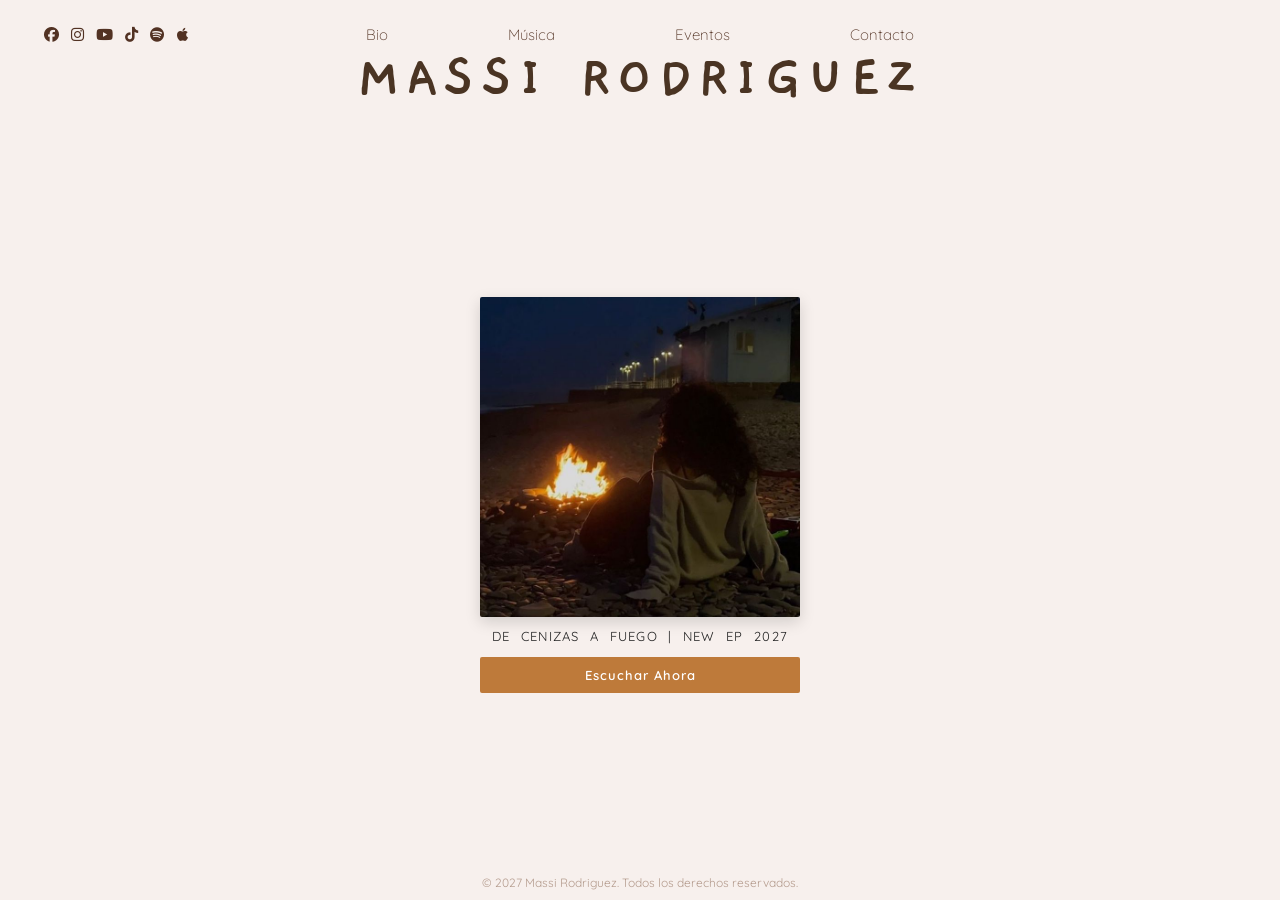
<file: index.html>
<!DOCTYPE html>
<html lang="es">
<head>
    <meta charset="UTF-8">
    <meta name="viewport" content="width=device-width, initial-scale=1.0">
    <link rel="shortcut icon" href="./img/mr-icono.ico" type="image/x-icon">

    <title>Massi Rodriguez</title>

    <!-- Archivo CSS -->
    <link rel="stylesheet" href="./css/header.css">
    <link rel="stylesheet" href="./css/index.css">
    <link rel="stylesheet" href="./css/light.css">

    <!-- Font Awesome -->
    <link rel="stylesheet" href="https://cdnjs.cloudflare.com/ajax/libs/font-awesome/6.5.0/css/all.min.css">

</head>
<body>
    <!-- =========================
         HEADER-MENU
    ========================= -->
    <div id="menu"></div>

    <!-- =========================
         CONTENIDO PRINCIPAL
    ========================= -->
    <main class="main-content">
        <!-- Logo -->
        <div class="logo">
            <a href="/">MASSI RODRIGUEZ</a>
        </div>
        <!-- Álbum -->
        <div id="album-container">
            <img src="./img/prueba-album-cenizasafuego.jpeg" alt="Álbum: De Cenizas a Fuego">
            <a href="#" class="album-title">
                De Cenizas a Fuego | NEW EP 2027
            </a>
            <button class="btn-album" onclick="window.location.href='#'">
                Escuchar Ahora
            </button>
        </div>
    </main>

    <!-- =========================
         FOOTER
    ========================= -->
    <footer class="bottom-website">
        <p> &copy; 2027 Massi Rodriguez. Todos los derechos reservados. </p>
    </footer>
    

    <!-- codigos js-->
    <script src="./js/header-menu.js"></script>
</body>
</html>
</file>
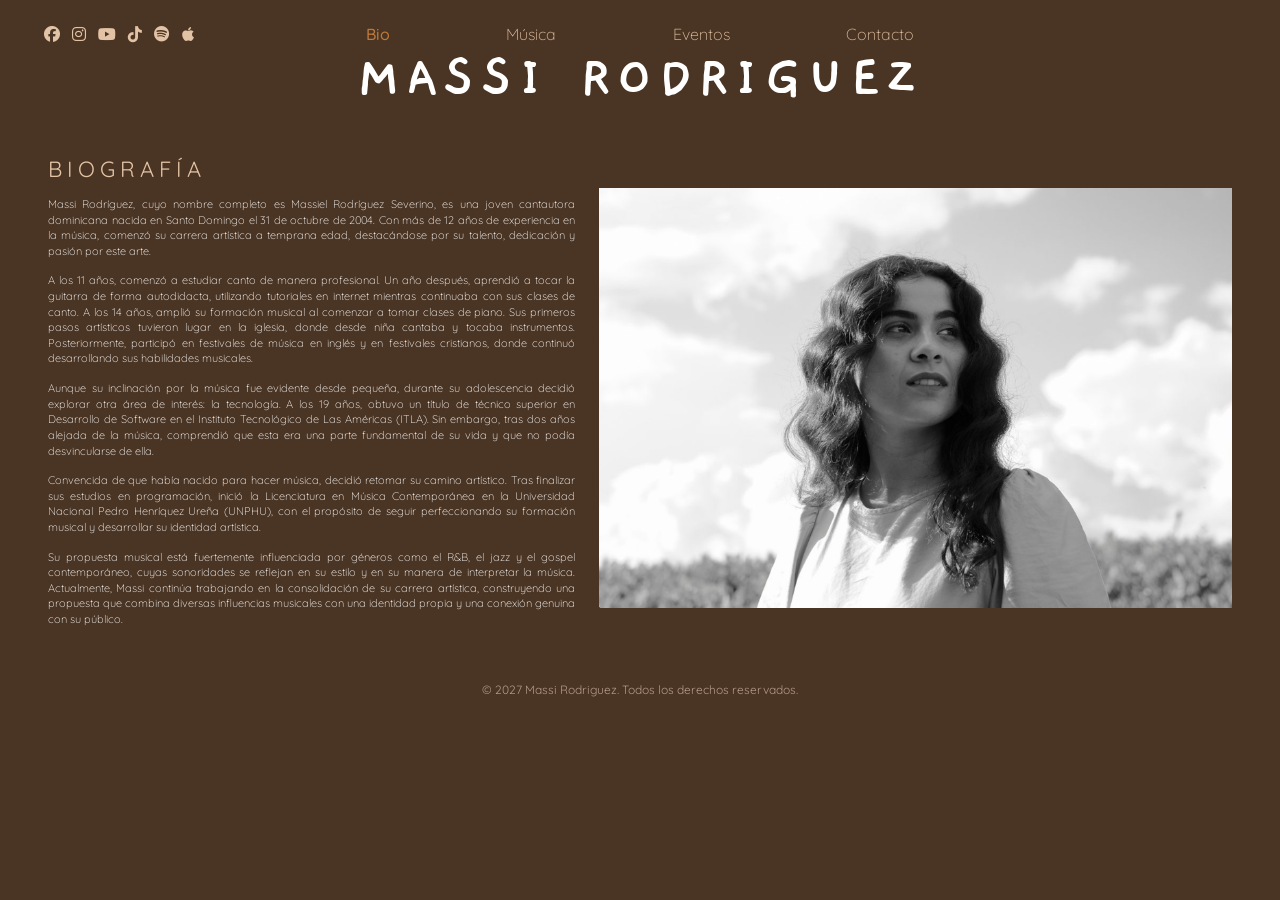
<file: bio/index.html>
<!DOCTYPE html>
<html lang="es">
<head>
    <meta charset="UTF-8">
    <meta name="viewport" content="width=device-width, initial-scale=1.0">
    <link rel="shortcut icon" href="../img/mr-icono.ico" type="image/x-icon">

    <title>Massi Rodriguez - Bio</title>

    <!-- Archivo CSS -->
    <link rel="stylesheet" href="../css/header.css">
    <link rel="stylesheet" href="../css/bio.css">
    <link rel="stylesheet" href="../css/dark.css">

    <!-- Font Awesome -->
    <link rel="stylesheet" href="https://cdnjs.cloudflare.com/ajax/libs/font-awesome/6.5.0/css/all.min.css">

</head>
<body>
    <!-- =========================
         HEADER-MENU
    ========================= -->
    <div id="menu"></div>

    <!-- =========================
         LOGO
    ========================= -->
    <main class="main-content">
        <!-- Logo -->
        <div class="logo">
            <a href="/">MASSI RODRIGUEZ</a>
        </div>
    </main>

    <!-- =========================
         CONTENIDO
    ========================= -->
    <section class="biografia">

        <!-- TEXTO DE LA BIOGRAFÍA -->
        <div class="contenido">

            <h1>BIOGRAFÍA</h1>

            <div class="texto">

				<p>
					Massi Rodríguez, cuyo nombre completo es Massiel Rodríguez Severino, 
					es una joven cantautora dominicana nacida en Santo Domingo el 31 de 
                    octubre de 2004. Con más de 12 años de experiencia en la música, 
					comenzó su carrera artística a temprana edad, destacándose por su 
					talento, dedicación y pasión por este arte.
				</p>

				<p>
					A los 11 años, comenzó a estudiar canto de manera profesional. Un 
					año después, aprendió a tocar la guitarra de forma autodidacta, 
					utilizando tutoriales en internet mientras continuaba con sus clases 
					de canto. A los 14 años, amplió su formación musical al comenzar a 
					tomar clases de piano. Sus primeros pasos artísticos tuvieron lugar 
					en la iglesia, donde desde niña cantaba y tocaba instrumentos. 
                    Posteriormente, participó en festivales de música en inglés y en
					festivales cristianos, donde continuó desarrollando sus habilidades 
                    musicales.
				</p>
				
				<p>
					Aunque su inclinación por la música fue evidente desde pequeña, 
					durante su adolescencia decidió explorar otra área de interés: 
                    la tecnología. A los 19 años, obtuvo un título de técnico superior en 
                    Desarrollo de Software en el Instituto Tecnológico de Las Américas 
					(ITLA). Sin embargo, tras dos años alejada de la música, comprendió 
					que esta era una parte fundamental de su vida y que no podía 
					desvincularse de ella.
				</p>
				
				<p>
					Convencida de que había nacido para hacer música, decidió retomar su 
                    camino artístico. Tras finalizar sus estudios en programación, inició 
					la Licenciatura en Música Contemporánea en la Universidad Nacional 
					Pedro Henríquez Ureña (UNPHU), con el propósito de seguir 
					perfeccionando su formación musical y desarrollar su identidad artística.
				</p>
				
				<p>
					Su propuesta musical está fuertemente influenciada por géneros como 
					el R&B, el jazz y el gospel contemporáneo, cuyas sonoridades se 
					reflejan en su estilo y en su manera de interpretar la música. Actualmente, 
                    Massi continúa trabajando en la consolidación de su carrera artística, 
                    construyendo una propuesta que combina diversas influencias musicales 
                    con una identidad propia y una conexión genuina con su público.
				</p>

            </div>

        </div>

        <!-- IMAGEN -->
        <img
            class="imagen"
            src="../img/img1.png"
            alt="Massi Rodríguez"
        >

    </section>

    <!-- =========================
         FOOTER
    ========================= -->
    <footer class="bottom-website">
        <p> &copy; 2027 Massi Rodriguez. Todos los derechos reservados. </p>
    </footer>

    <!-- codigos js-->
    <script src="../js/menu.js"></script>
</body>
</html>
</file>
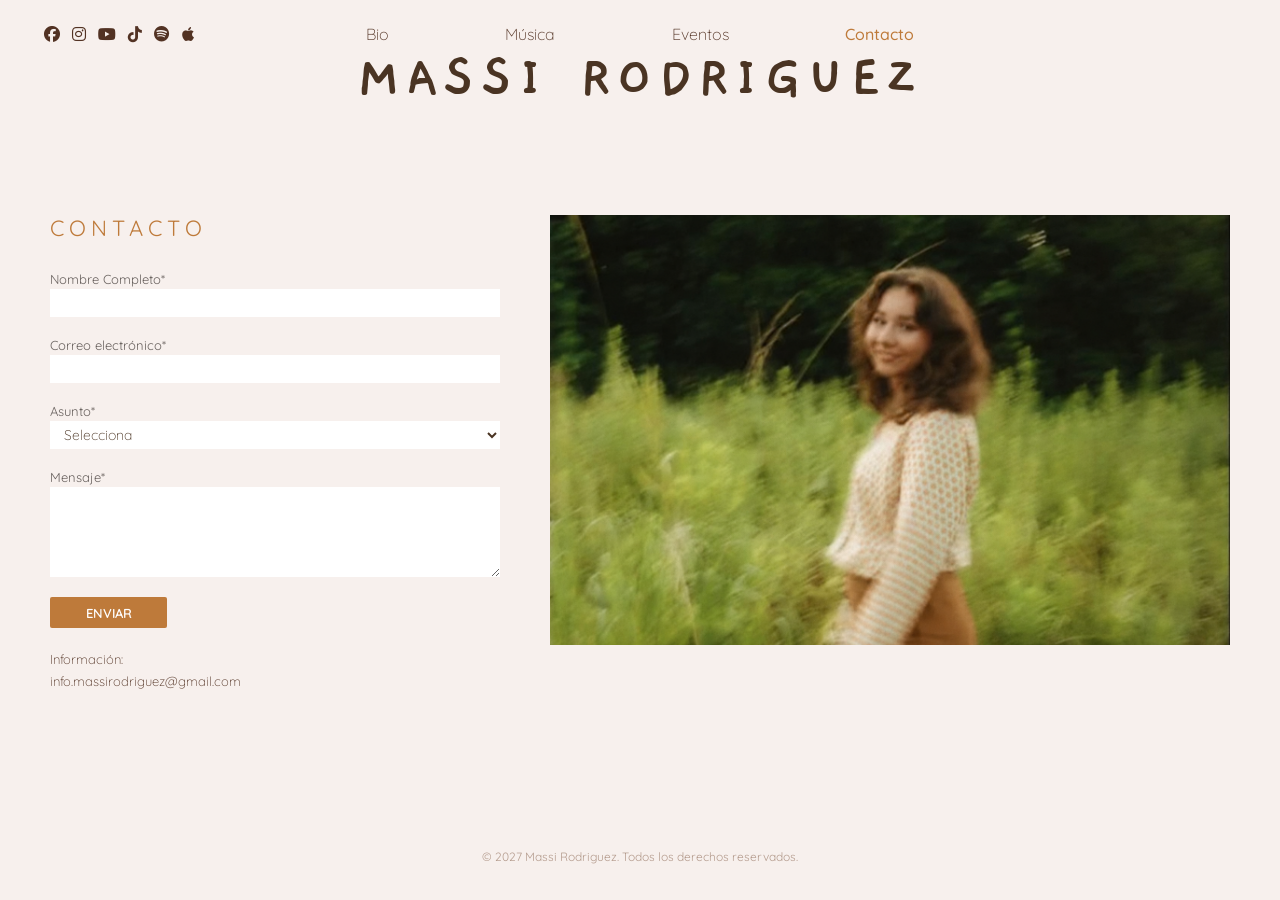
<file: contacto/index.html>
<!DOCTYPE html>
<html lang="es">
<head>
    <meta charset="UTF-8">
    <meta name="viewport" content="width=device-width, initial-scale=1.0">
    <link rel="shortcut icon" href="../img/mr-icono.ico" type="image/x-icon">

    <title>Massi Rodriguez - Contacto</title>

    <!-- Archivo CSS -->
    <link rel="stylesheet" href="../css/header.css">
    <link rel="stylesheet" href="../css/contacto.css">
    <link rel="stylesheet" href="../css/light.css">

    <!-- Font Awesome -->
    <link rel="stylesheet" href="https://cdnjs.cloudflare.com/ajax/libs/font-awesome/6.5.0/css/all.min.css">

</head>
<body>
    <!-- =========================
         HEADER-MENU
    ========================= -->
    <div id="menu"></div>

    <!-- =========================
         LOGO
    ========================= -->
    <main class="main-content">
        <!-- Logo -->
        <div class="logo">
            <a href="/">MASSI RODRIGUEZ</a>
        </div>
    </main>

    <!-- =========================
         CONTENIDO
    ========================= -->
     <main class="contacto">
  

    <div class="contenido">
      <section>
          <h1>CONTACTO</h1>
        <form class="formulario"
      action="https://formsubmit.co/info.massirodriguez@gmail.com"
      method="POST">

  <input type="hidden" name="_subject" value="Nuevo mensaje desde la web">
  <input type="hidden" name="_captcha" value="true">

  <div class="campo">
    <label for="nombre">Nombre Completo*</label>
    <input type="text" id="nombre" name="nombre" required>
  </div>

  <div class="campo">
    <label for="correo">Correo electrónico*</label>
    <input type="email" id="correo" name="email" required>
  </div>

  <div class="campo">
    <label for="asunto">Asunto*</label>
    <select id="asunto" name="asunto" required>
      <option value="" selected disabled>Selecciona</option>
      <option value="Consulta">Consulta</option>
      <option value="Servicios">Booking</option>
      <option value="Otro">Invitación de Iglesia</option>
      <option value="Otro">Colaboración</option>
      <option value="Otro">Entrevista / Podcast / Medios</option>
      <option value="Otro">Otros</option>
    </select>
  </div>

  <div class="campo">
    <label for="mensaje">Mensaje*</label>
    <textarea id="mensaje" name="mensaje" required></textarea>
  </div>

  <button type="submit" class="enviar">ENVIAR</button>
</form>

        <div class="informacion">
          <p>Información:</p>
          <p><a href="mailto:info.massirodriguez@gmail.com" style="color: inherit; text-decoration: none;">info.massirodriguez@gmail.com</a></p>
        </div>
      </section>

      <div class="imagen" aria-label="Espacio para una imagen">
       <img src="../img/foto5.png" alt="Imagen de contacto">
      
      </div>
    </div>
  </main>
    <!-- =========================
         FOOTER
    ========================= -->
    <footer class="bottom-website">
        <p> &copy; 2027 Massi Rodriguez. Todos los derechos reservados. </p>
    </footer>

    <!-- codigos js-->
    <script src="../js/menu.js"></script>
</body>
</html>
</file>
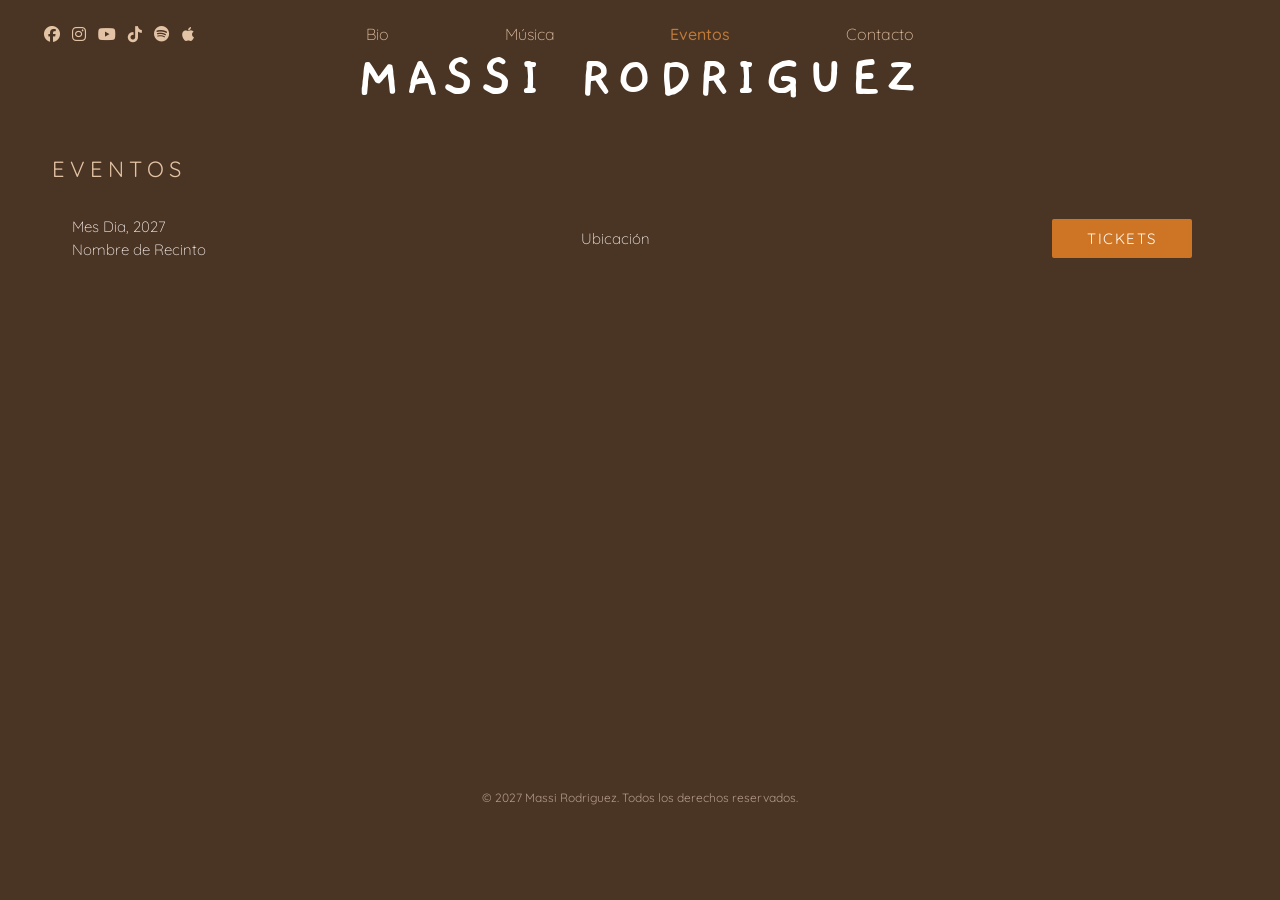
<file: eventos/index.html>
<!DOCTYPE html>
<html lang="es">
<head>
    <meta charset="UTF-8">
    <meta name="viewport" content="width=device-width, initial-scale=1.0">
    <link rel="shortcut icon" href="./img/mr-icono.ico" type="image/x-icon">

    <title>Massi Rodriguez - Eventos</title>

    <!-- Archivo CSS -->
    <link rel="stylesheet" href="../css/header.css">
    <link rel="stylesheet" href="../css/eventos.css">
    <link rel="stylesheet" href="../css/dark.css">

    <!-- Font Awesome -->
    <link rel="stylesheet" href="https://cdnjs.cloudflare.com/ajax/libs/font-awesome/6.5.0/css/all.min.css">

</head>
<body>
    <!-- =========================
         HEADER-MENU
    ========================= -->
    <div id="menu"></div>

    <!-- =========================
         LOGO
    ========================= -->
    <main class="main-content">
        <!-- Logo -->
        <div class="logo">
            <a href="/">MASSI RODRIGUEZ</a>
        </div>
    </main>

    <!-- =========================
         CONTENIDO
    ========================= -->
   <main class="eventos" aria-label="Próximos eventos">

    <h1>EVENTOS</h1>
    
    <div id="lista-eventos" class="lista-eventos">
    </div>
  </main>
    <!-- =========================
         FOOTER
    ========================= -->
    <footer class="bottom-website">
        <p> &copy; 2027 Massi Rodriguez. Todos los derechos reservados. </p>
    </footer>

    <!-- codigos js-->
    <script src="../js/menu.js"></script>
    <script src="../js/eventos.js" defer></script>
</body>
</html>
</file>
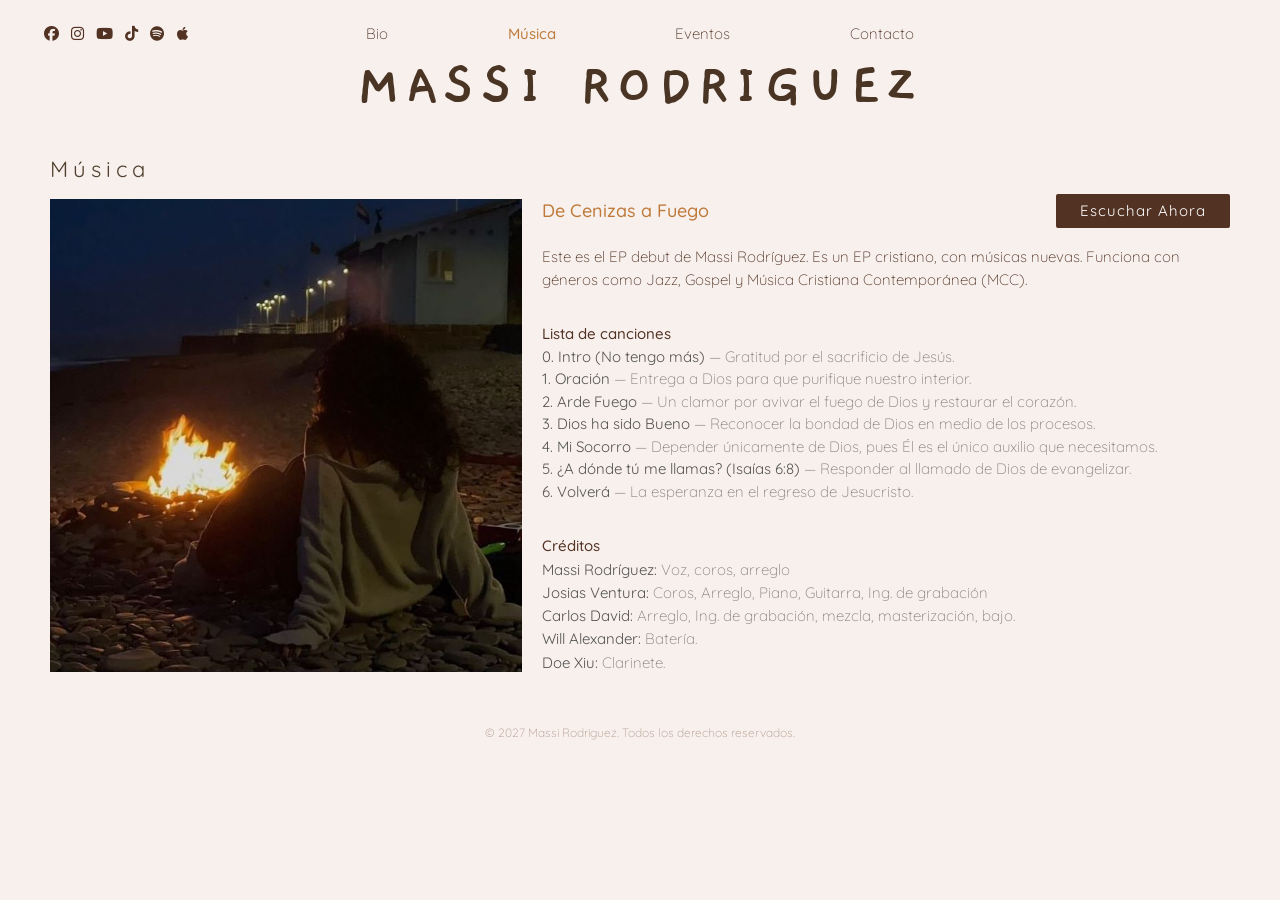
<file: musica/index.html>
<!DOCTYPE html>
<html lang="es">
<head>
    <meta charset="UTF-8">
    <meta name="viewport" content="width=device-width, initial-scale=1.0">
    <link rel="shortcut icon" href="../img/mr-icono.ico" type="image/x-icon">

    <title>Massi Rodriguez - Música</title>

    <!-- Archivo CSS -->
    <link rel="stylesheet" href="../css/header.css">
    <link rel="stylesheet" href="../css/musica.css">
    <link rel="stylesheet" href="../css/light.css">

    <!-- Font Awesome -->
    <link rel="stylesheet" href="https://cdnjs.cloudflare.com/ajax/libs/font-awesome/6.5.0/css/all.min.css">

</head>
<body>
    <!-- =========================
         HEADER-MENU
    ========================= -->
    <div id="menu"></div>

    <!-- =========================
         LOGO
    ========================= -->
    <main class="main-content">
        <!-- Logo -->
        <div class="logo">
            <a href="/">MASSI RODRIGUEZ</a>
        </div>


    
    </main>

    <!-- =========================
         CONTENIDO
    ========================= -->
    <main class="page">
    <h1>Música</h1>

    <section class="music-layout" aria-label="Álbum De Cenizas a Fuego">
       
      <img class="album-art"  src="../img/prueba-album-cenizasafuego.jpeg">


      <div class="details">
        <div class="title-row">
          <h2>De Cenizas a Fuego</h2>
          <a class="listen-button" href="#canciones">Escuchar Ahora</a>
        </div>

        <p>
          Este es el EP debut de Massi Rodríguez. Es un EP cristiano, con músicas nuevas.
          Funciona con géneros como Jazz, Gospel y Música Cristiana Contemporánea (MCC).
        </p>

        <section id="canciones" aria-labelledby="songs-heading">
          <h3 id="songs-heading">Lista de canciones</h3>
          <ol class="tracklist">
            <li><span class="track-number">0.</span> <span class="track-name">Intro (No tengo más)</span> <span class="track-note">— Gratitud por el sacrificio de Jesús.</span></li>
            <li><span class="track-number">1.</span> <span class="track-name">Oración</span> <span class="track-note">— Entrega a Dios para que purifique nuestro interior.</span></li>
            <li><span class="track-number">2.</span> <span class="track-name">Arde Fuego</span> <span class="track-note">— Un clamor por avivar el fuego de Dios y restaurar el corazón.</span></li>
            <li><span class="track-number">3.</span> <span class="track-name">Dios ha sido Bueno</span> <span class="track-note">— Reconocer la bondad de Dios en medio de los procesos.</span></li>
            <li><span class="track-number">4.</span> <span class="track-name">Mi Socorro</span> <span class="track-note">— Depender únicamente de Dios, pues Él es el único auxilio que necesitamos.</span></li>
            <li><span class="track-number">5.</span> <span class="track-name">¿A dónde tú me llamas? (Isaías 6:8)</span> <span class="track-note">— Responder al llamado de Dios de evangelizar.</span></li>
            <li><span class="track-number">6.</span> <span class="track-name">Volverá</span> <span class="track-note">— La esperanza en el regreso de Jesucristo.</span></li>
          </ol>
        </section>

        <section class="credits" aria-labelledby="credits-heading">
          <h3 id="credits-heading">Créditos</h3>
          <p>
            <span class="track-name">Massi Rodríguez:</span> <span class="track-note">Voz, coros, arreglo</span><br>
            <span class="track-name">Josias Ventura:</span> <span class="track-note">Coros, Arreglo, Piano, Guitarra, Ing. de grabación</span><br>
            <span class="track-name">Carlos David:</span> <span class="track-note">Arreglo, Ing. de grabación, mezcla, masterización, bajo.</span><br>
            <span class="track-name">Will Alexander:</span> <span class="track-note">Batería.</span><br>
            <span class="track-name">Doe Xiu:</span> <span class="track-note">Clarinete.</span>
          </p>
        </section>
      </div>
    </section>
  </main>
    <!-- =========================
         FOOTER
    ========================= -->
    <footer class="bottom-website">
        <p> &copy; 2027 Massi Rodriguez. Todos los derechos reservados. </p>
    </footer>

    <!-- codigos js-->
    <script src="../js/menu.js"></script>
</body>
</html>
</file>
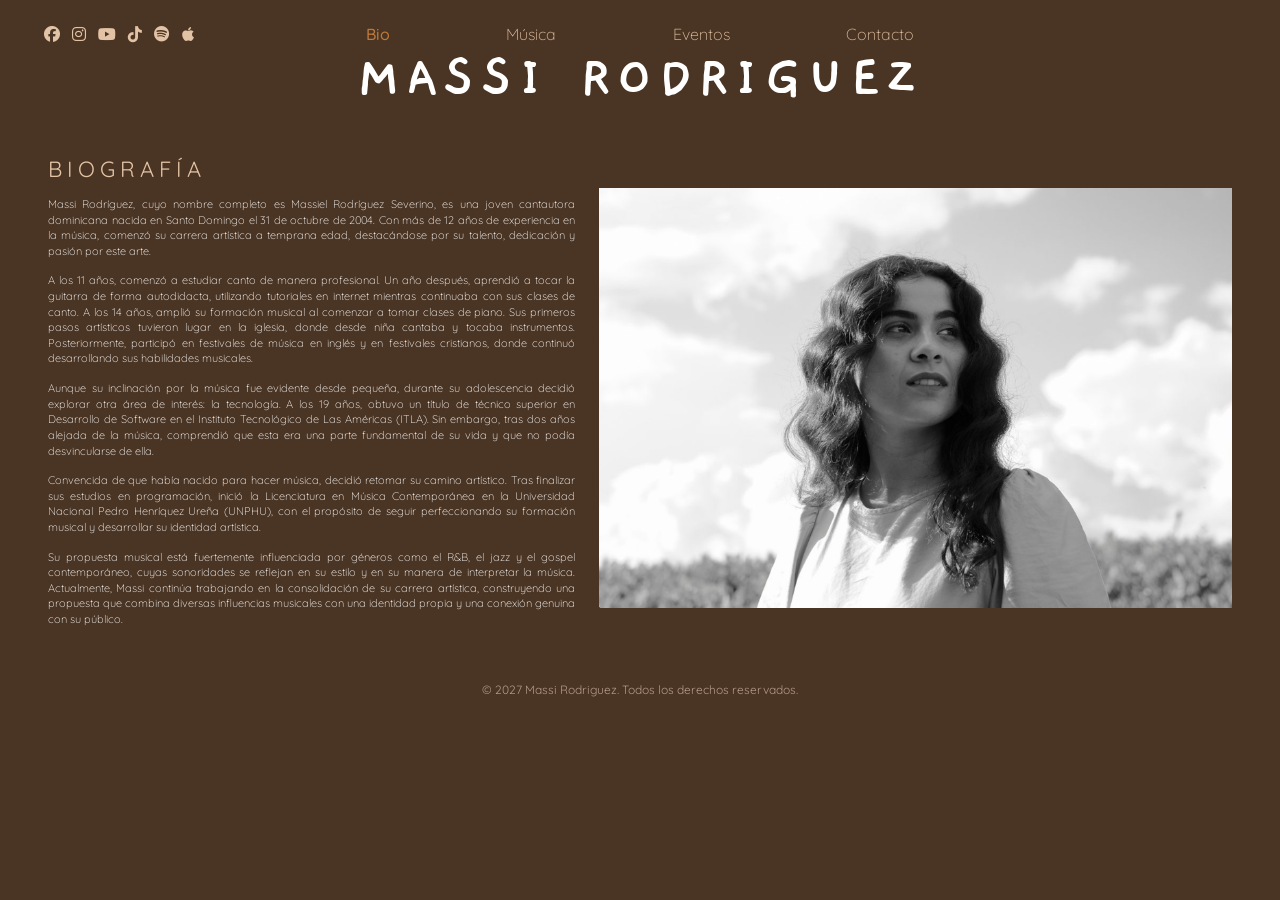
<file: bio.html>
<!DOCTYPE html>
<html lang="es">
<head>
    <meta charset="UTF-8">
    <meta name="viewport" content="width=device-width, initial-scale=1.0">
    <link rel="shortcut icon" href="../img/mr-icono.ico" type="image/x-icon">

    <title>Massi Rodriguez - Bio</title>

    <!-- Archivo CSS -->
    <link rel="stylesheet" href="../css/header.css">
    <link rel="stylesheet" href="../css/bio.css">
    <link rel="stylesheet" href="../css/dark.css">

    <!-- Font Awesome -->
    <link rel="stylesheet" href="https://cdnjs.cloudflare.com/ajax/libs/font-awesome/6.5.0/css/all.min.css">

</head>
<body>
    <!-- =========================
         HEADER-MENU
    ========================= -->
    <div id="menu"></div>

    <!-- =========================
         LOGO
    ========================= -->
    <main class="main-content">
        <!-- Logo -->
        <div class="logo">
            <a href="/">MASSI RODRIGUEZ</a>
        </div>
    </main>

    <!-- =========================
         CONTENIDO
    ========================= -->
    <section class="biografia">

        <!-- TEXTO DE LA BIOGRAFÍA -->
        <div class="contenido">

            <h1>BIOGRAFÍA</h1>

            <div class="texto">

				<p>
					Massi Rodríguez, cuyo nombre completo es Massiel Rodríguez Severino, 
					es una joven cantautora dominicana nacida en Santo Domingo el 31 de 
                    octubre de 2004. Con más de 12 años de experiencia en la música, 
					comenzó su carrera artística a temprana edad, destacándose por su 
					talento, dedicación y pasión por este arte.
				</p>

				<p>
					A los 11 años, comenzó a estudiar canto de manera profesional. Un 
					año después, aprendió a tocar la guitarra de forma autodidacta, 
					utilizando tutoriales en internet mientras continuaba con sus clases 
					de canto. A los 14 años, amplió su formación musical al comenzar a 
					tomar clases de piano. Sus primeros pasos artísticos tuvieron lugar 
					en la iglesia, donde desde niña cantaba y tocaba instrumentos. 
                    Posteriormente, participó en festivales de música en inglés y en
					festivales cristianos, donde continuó desarrollando sus habilidades 
                    musicales.
				</p>
				
				<p>
					Aunque su inclinación por la música fue evidente desde pequeña, 
					durante su adolescencia decidió explorar otra área de interés: 
                    la tecnología. A los 19 años, obtuvo un título de técnico superior en 
                    Desarrollo de Software en el Instituto Tecnológico de Las Américas 
					(ITLA). Sin embargo, tras dos años alejada de la música, comprendió 
					que esta era una parte fundamental de su vida y que no podía 
					desvincularse de ella.
				</p>
				
				<p>
					Convencida de que había nacido para hacer música, decidió retomar su 
                    camino artístico. Tras finalizar sus estudios en programación, inició 
					la Licenciatura en Música Contemporánea en la Universidad Nacional 
					Pedro Henríquez Ureña (UNPHU), con el propósito de seguir 
					perfeccionando su formación musical y desarrollar su identidad artística.
				</p>
				
				<p>
					Su propuesta musical está fuertemente influenciada por géneros como 
					el R&B, el jazz y el gospel contemporáneo, cuyas sonoridades se 
					reflejan en su estilo y en su manera de interpretar la música. Actualmente, 
                    Massi continúa trabajando en la consolidación de su carrera artística, 
                    construyendo una propuesta que combina diversas influencias musicales 
                    con una identidad propia y una conexión genuina con su público.
				</p>

            </div>

        </div>

        <!-- IMAGEN -->
        <img
            class="imagen"
            src="../img/img1.png"
            alt="Massi Rodríguez"
        >

    </section>

    <!-- =========================
         FOOTER
    ========================= -->
    <footer class="bottom-website">
        <p> &copy; 2027 Massi Rodriguez. Todos los derechos reservados. </p>
    </footer>

    <!-- codigos js-->
    <script src="../js/header-menu.js"></script>
</body>
</html>
</file>
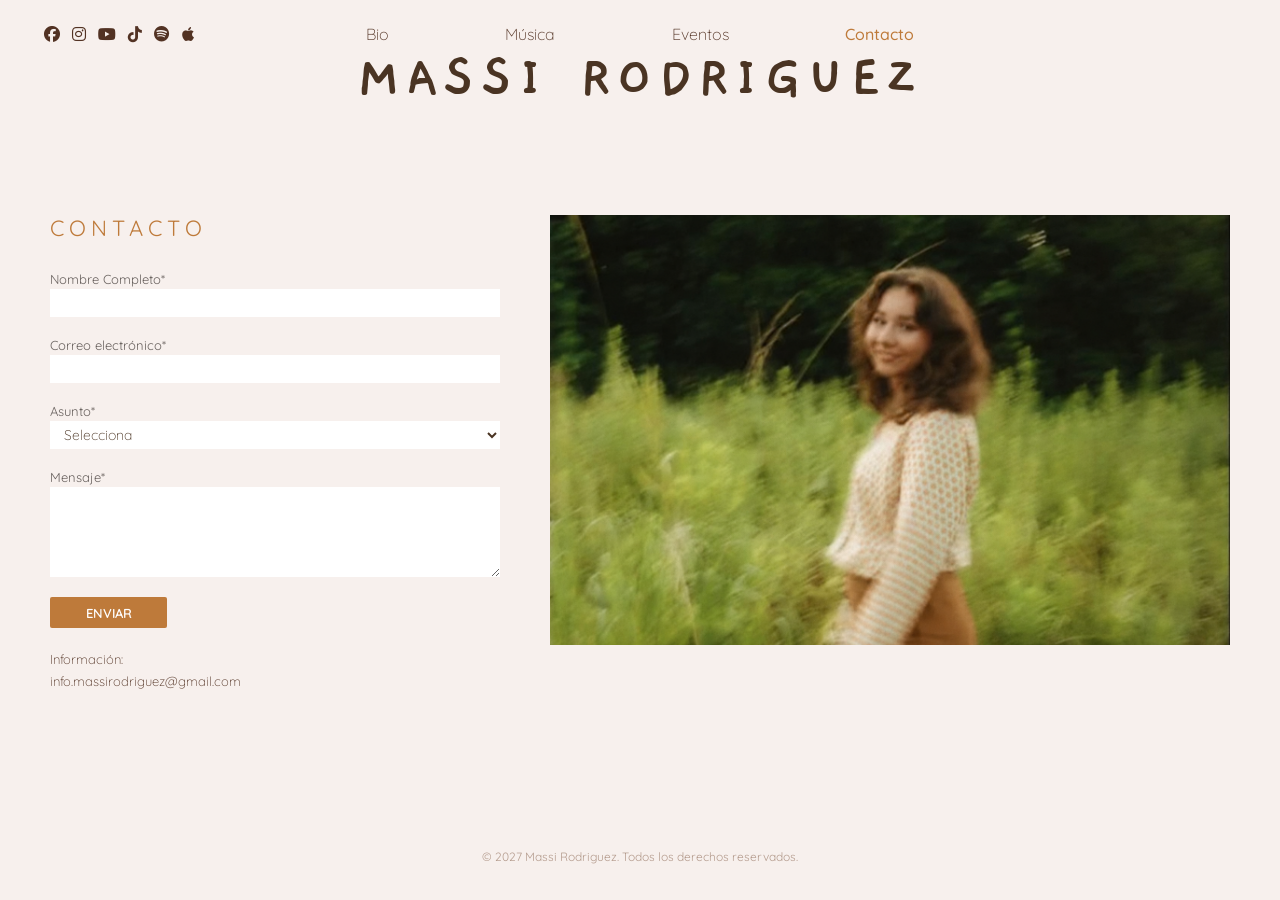
<file: contacto.html>
<!DOCTYPE html>
<html lang="es">
<head>
    <meta charset="UTF-8">
    <meta name="viewport" content="width=device-width, initial-scale=1.0">
    <link rel="shortcut icon" href="../img/mr-icono.ico" type="image/x-icon">

    <title>Massi Rodriguez - Contacto</title>

    <!-- Archivo CSS -->
    <link rel="stylesheet" href="../css/header.css">
    <link rel="stylesheet" href="../css/contacto.css">
    <link rel="stylesheet" href="../css/light.css">

    <!-- Font Awesome -->
    <link rel="stylesheet" href="https://cdnjs.cloudflare.com/ajax/libs/font-awesome/6.5.0/css/all.min.css">

</head>
<body>
    <!-- =========================
         HEADER-MENU
    ========================= -->
    <div id="menu"></div>

    <!-- =========================
         LOGO
    ========================= -->
    <main class="main-content">
        <!-- Logo -->
        <div class="logo">
            <a href="/">MASSI RODRIGUEZ</a>
        </div>
    </main>

    <!-- =========================
         CONTENIDO
    ========================= -->
     <main class="contacto">
  

    <div class="contenido">
      <section>
          <h1>CONTACTO</h1>
        <form class="formulario"
      action="https://formsubmit.co/info.massirodriguez@gmail.com"
      method="POST">

  <input type="hidden" name="_subject" value="Nuevo mensaje desde la web">
  <input type="hidden" name="_captcha" value="true">

  <div class="campo">
    <label for="nombre">Nombre Completo*</label>
    <input type="text" id="nombre" name="nombre" required>
  </div>

  <div class="campo">
    <label for="correo">Correo electrónico*</label>
    <input type="email" id="correo" name="email" required>
  </div>

  <div class="campo">
    <label for="asunto">Asunto*</label>
    <select id="asunto" name="asunto" required>
      <option value="" selected disabled>Selecciona</option>
      <option value="Consulta">Consulta</option>
      <option value="Servicios">Booking</option>
      <option value="Otro">Invitación de Iglesia</option>
      <option value="Otro">Colaboración</option>
      <option value="Otro">Entrevista / Podcast / Medios</option>
      <option value="Otro">Otros</option>
    </select>
  </div>

  <div class="campo">
    <label for="mensaje">Mensaje*</label>
    <textarea id="mensaje" name="mensaje" required></textarea>
  </div>

  <button type="submit" class="enviar">ENVIAR</button>
</form>

        <div class="informacion">
          <p>Información:</p>
          <p><a href="mailto:info.massirodriguez@gmail.com" style="color: inherit; text-decoration: none;">info.massirodriguez@gmail.com</a></p>
        </div>
      </section>

      <div class="imagen" aria-label="Espacio para una imagen">
       <img src="../img/foto5.png" alt="Imagen de contacto">
      
      </div>
    </div>
  </main>
    <!-- =========================
         FOOTER
    ========================= -->
    <footer class="bottom-website">
        <p> &copy; 2027 Massi Rodriguez. Todos los derechos reservados. </p>
    </footer>

    <!-- codigos js-->
    <script src="../js/header-menu.js"></script>
</body>
</html>
</file>
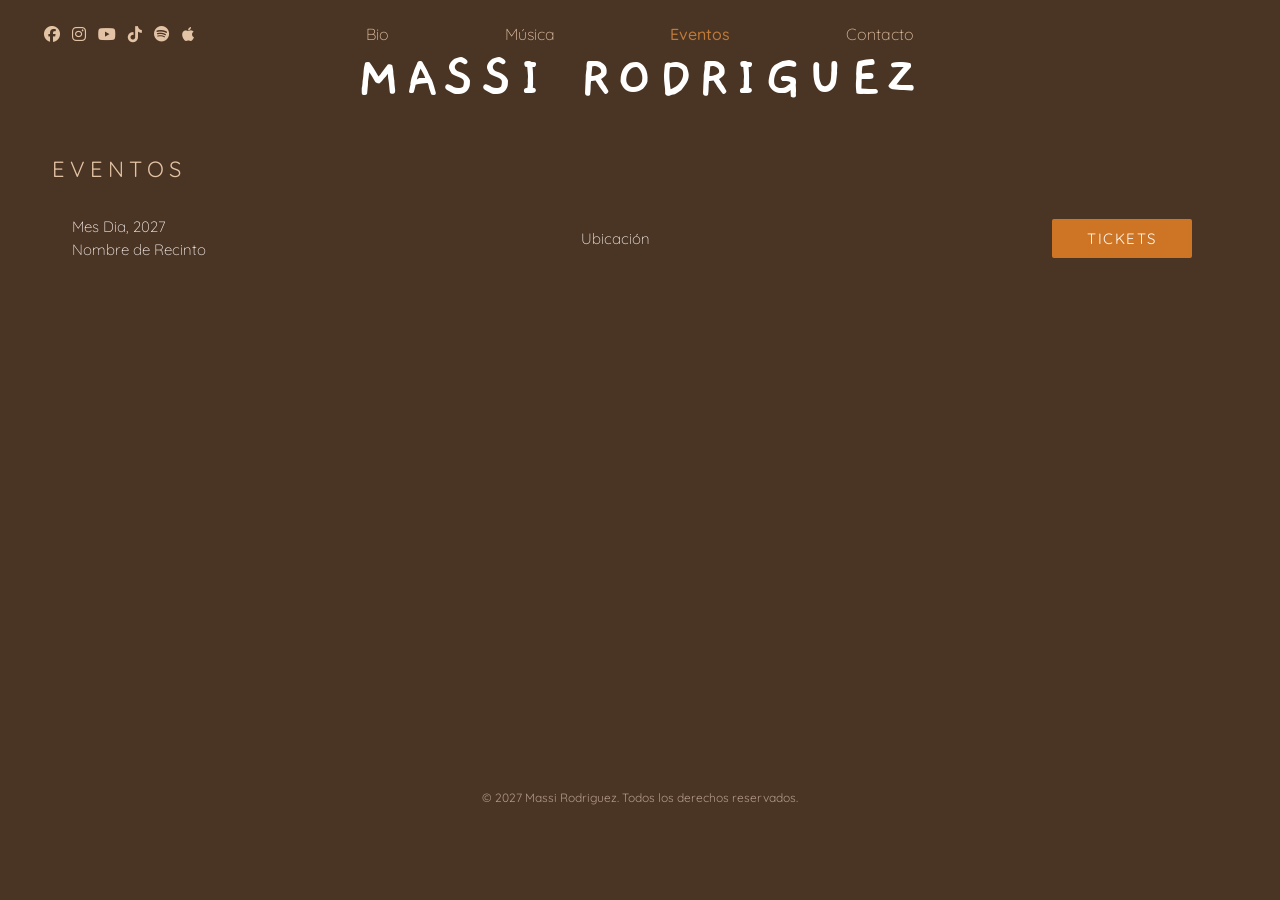
<file: eventos.html>
<!DOCTYPE html>
<html lang="es">
<head>
    <meta charset="UTF-8">
    <meta name="viewport" content="width=device-width, initial-scale=1.0">
    <link rel="shortcut icon" href="./img/mr-icono.ico" type="image/x-icon">

    <title>Massi Rodriguez - Eventos</title>

    <!-- Archivo CSS -->
    <link rel="stylesheet" href="./css/header.css">
    <link rel="stylesheet" href="./css/eventos.css">
    <link rel="stylesheet" href="./css/dark.css">

    <!-- Font Awesome -->
    <link rel="stylesheet" href="https://cdnjs.cloudflare.com/ajax/libs/font-awesome/6.5.0/css/all.min.css">

</head>
<body>
    <!-- =========================
         HEADER-MENU
    ========================= -->
    <div id="menu"></div>

    <!-- =========================
         LOGO
    ========================= -->
    <main class="main-content">
        <!-- Logo -->
        <div class="logo">
            <a href="/">MASSI RODRIGUEZ</a>
        </div>
    </main>

    <!-- =========================
         CONTENIDO
    ========================= -->
   <main class="eventos" aria-label="Próximos eventos">

    <h1>EVENTOS</h1>
    
    <div id="lista-eventos" class="lista-eventos">
    </div>
  </main>
    <!-- =========================
         FOOTER
    ========================= -->
    <footer class="bottom-website">
        <p> &copy; 2027 Massi Rodriguez. Todos los derechos reservados. </p>
    </footer>

    <!-- codigos js-->
    <script src="./js/header-menu.js"></script>
    <script src="./js/eventos.js" defer></script>
</body>
</html>
</file>
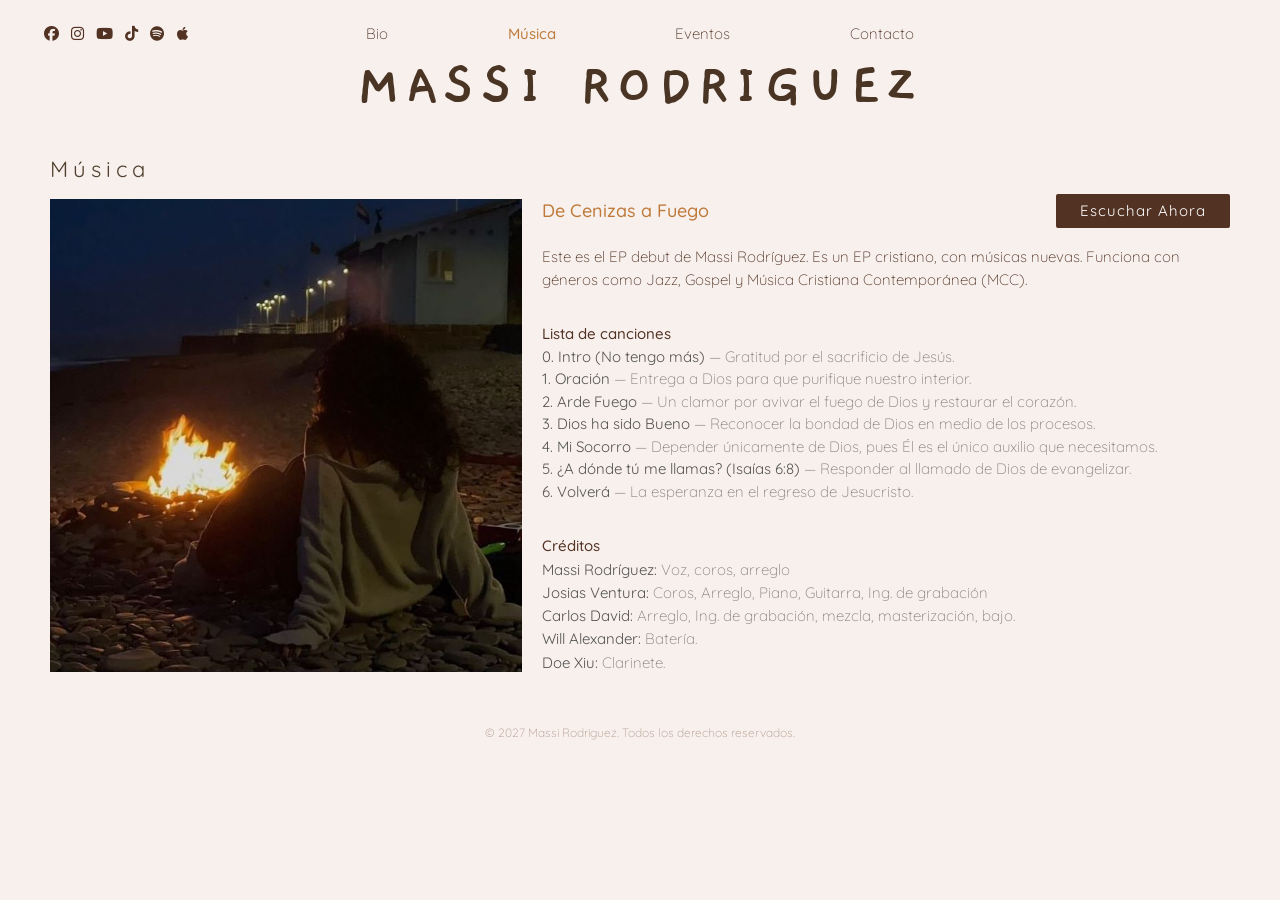
<file: musica.html>
<!DOCTYPE html>
<html lang="es">
<head>
    <meta charset="UTF-8">
    <meta name="viewport" content="width=device-width, initial-scale=1.0">
    <link rel="shortcut icon" href="../img/mr-icono.ico" type="image/x-icon">

    <title>Massi Rodriguez - Música</title>

    <!-- Archivo CSS -->
    <link rel="stylesheet" href="../css/header.css">
    <link rel="stylesheet" href="../css/musica.css">
    <link rel="stylesheet" href="../css/light.css">

    <!-- Font Awesome -->
    <link rel="stylesheet" href="https://cdnjs.cloudflare.com/ajax/libs/font-awesome/6.5.0/css/all.min.css">

</head>
<body>
    <!-- =========================
         HEADER-MENU
    ========================= -->
    <div id="menu"></div>

    <!-- =========================
         LOGO
    ========================= -->
    <main class="main-content">
        <!-- Logo -->
        <div class="logo">
            <a href="/">MASSI RODRIGUEZ</a>
        </div>


    
    </main>

    <!-- =========================
         CONTENIDO
    ========================= -->
    <main class="page">
    <h1>Música</h1>

    <section class="music-layout" aria-label="Álbum De Cenizas a Fuego">
       
      <img class="album-art"  src="../img/prueba-album-cenizasafuego.jpeg">


      <div class="details">
        <div class="title-row">
          <h2>De Cenizas a Fuego</h2>
          <a class="listen-button" href="#canciones">Escuchar Ahora</a>
        </div>

        <p>
          Este es el EP debut de Massi Rodríguez. Es un EP cristiano, con músicas nuevas.
          Funciona con géneros como Jazz, Gospel y Música Cristiana Contemporánea (MCC).
        </p>

        <section id="canciones" aria-labelledby="songs-heading">
          <h3 id="songs-heading">Lista de canciones</h3>
          <ol class="tracklist">
            <li><span class="track-number">0.</span> <span class="track-name">Intro (No tengo más)</span> <span class="track-note">— Gratitud por el sacrificio de Jesús.</span></li>
            <li><span class="track-number">1.</span> <span class="track-name">Oración</span> <span class="track-note">— Entrega a Dios para que purifique nuestro interior.</span></li>
            <li><span class="track-number">2.</span> <span class="track-name">Arde Fuego</span> <span class="track-note">— Un clamor por avivar el fuego de Dios y restaurar el corazón.</span></li>
            <li><span class="track-number">3.</span> <span class="track-name">Dios ha sido Bueno</span> <span class="track-note">— Reconocer la bondad de Dios en medio de los procesos.</span></li>
            <li><span class="track-number">4.</span> <span class="track-name">Mi Socorro</span> <span class="track-note">— Depender únicamente de Dios, pues Él es el único auxilio que necesitamos.</span></li>
            <li><span class="track-number">5.</span> <span class="track-name">¿A dónde tú me llamas? (Isaías 6:8)</span> <span class="track-note">— Responder al llamado de Dios de evangelizar.</span></li>
            <li><span class="track-number">6.</span> <span class="track-name">Volverá</span> <span class="track-note">— La esperanza en el regreso de Jesucristo.</span></li>
          </ol>
        </section>

        <section class="credits" aria-labelledby="credits-heading">
          <h3 id="credits-heading">Créditos</h3>
          <p>
            <span class="track-name">Massi Rodríguez:</span> <span class="track-note">Voz, coros, arreglo</span><br>
            <span class="track-name">Josias Ventura:</span> <span class="track-note">Coros, Arreglo, Piano, Guitarra, Ing. de grabación</span><br>
            <span class="track-name">Carlos David:</span> <span class="track-note">Arreglo, Ing. de grabación, mezcla, masterización, bajo.</span><br>
            <span class="track-name">Will Alexander:</span> <span class="track-note">Batería.</span><br>
            <span class="track-name">Doe Xiu:</span> <span class="track-note">Clarinete.</span>
          </p>
        </section>
      </div>
    </section>
  </main>
    <!-- =========================
         FOOTER
    ========================= -->
    <footer class="bottom-website">
        <p> &copy; 2027 Massi Rodriguez. Todos los derechos reservados. </p>
    </footer>

    <!-- codigos js-->
    <script src="../js/header-menu.js"></script>
</body>
</html>
</file>
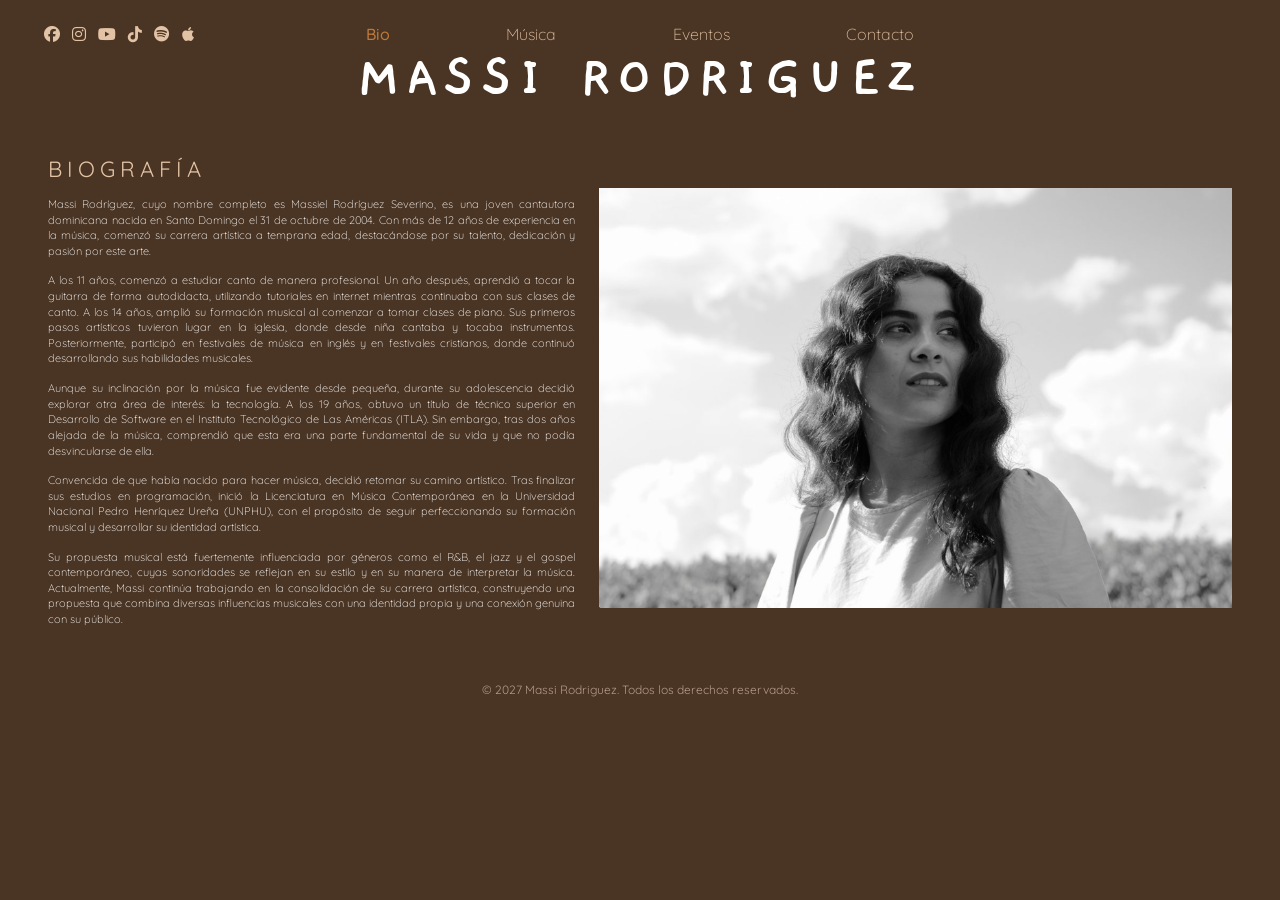
<file: html/bio.html>
<!DOCTYPE html>
<html lang="es">
<head>
    <meta charset="UTF-8">
    <meta name="viewport" content="width=device-width, initial-scale=1.0">
    <link rel="shortcut icon" href="../img/mr-icono.ico" type="image/x-icon">

    <title>Massi Rodriguez - Bio</title>

    <!-- Archivo CSS -->
    <link rel="stylesheet" href="../css/header.css">
    <link rel="stylesheet" href="../css/bio.css">
    <link rel="stylesheet" href="../css/dark.css">

    <!-- Font Awesome -->
    <link rel="stylesheet" href="https://cdnjs.cloudflare.com/ajax/libs/font-awesome/6.5.0/css/all.min.css">

</head>
<body>
    <!-- =========================
         HEADER-MENU
    ========================= -->
    <div id="menu"></div>

    <!-- =========================
         LOGO
    ========================= -->
    <main class="main-content">
        <!-- Logo -->
        <div class="logo">
            <a href="../index.html">MASSI RODRIGUEZ</a>
        </div>
    </main>

    <!-- =========================
         CONTENIDO
    ========================= -->
    <section class="biografia">

        <!-- TEXTO DE LA BIOGRAFÍA -->
        <div class="contenido">

            <h1>BIOGRAFÍA</h1>

            <div class="texto">

				<p>
					Massi Rodríguez, cuyo nombre completo es Massiel Rodríguez Severino, 
					es una joven cantautora dominicana nacida en Santo Domingo el 31 de 
                    octubre de 2004. Con más de 12 años de experiencia en la música, 
					comenzó su carrera artística a temprana edad, destacándose por su 
					talento, dedicación y pasión por este arte.
				</p>

				<p>
					A los 11 años, comenzó a estudiar canto de manera profesional. Un 
					año después, aprendió a tocar la guitarra de forma autodidacta, 
					utilizando tutoriales en internet mientras continuaba con sus clases 
					de canto. A los 14 años, amplió su formación musical al comenzar a 
					tomar clases de piano. Sus primeros pasos artísticos tuvieron lugar 
					en la iglesia, donde desde niña cantaba y tocaba instrumentos. 
                    Posteriormente, participó en festivales de música en inglés y en
					festivales cristianos, donde continuó desarrollando sus habilidades 
                    musicales.
				</p>
				
				<p>
					Aunque su inclinación por la música fue evidente desde pequeña, 
					durante su adolescencia decidió explorar otra área de interés: 
                    la tecnología. A los 19 años, obtuvo un título de técnico superior en 
                    Desarrollo de Software en el Instituto Tecnológico de Las Américas 
					(ITLA). Sin embargo, tras dos años alejada de la música, comprendió 
					que esta era una parte fundamental de su vida y que no podía 
					desvincularse de ella.
				</p>
				
				<p>
					Convencida de que había nacido para hacer música, decidió retomar su 
                    camino artístico. Tras finalizar sus estudios en programación, inició 
					la Licenciatura en Música Contemporánea en la Universidad Nacional 
					Pedro Henríquez Ureña (UNPHU), con el propósito de seguir 
					perfeccionando su formación musical y desarrollar su identidad artística.
				</p>
				
				<p>
					Su propuesta musical está fuertemente influenciada por géneros como 
					el R&B, el jazz y el gospel contemporáneo, cuyas sonoridades se 
					reflejan en su estilo y en su manera de interpretar la música. Actualmente, 
                    Massi continúa trabajando en la consolidación de su carrera artística, 
                    construyendo una propuesta que combina diversas influencias musicales 
                    con una identidad propia y una conexión genuina con su público.
				</p>

            </div>

        </div>

        <!-- IMAGEN -->
        <img
            class="imagen"
            src="../img/img1.png"
            alt="Massi Rodríguez"
        >

    </section>

    <!-- =========================
         FOOTER
    ========================= -->
    <footer class="bottom-website">
        <p> &copy; 2027 Massi Rodriguez. Todos los derechos reservados. </p>
    </footer>

    <!-- codigos js-->
    <script src="../js/header-menu.js"></script>
</body>
</html>
</file>
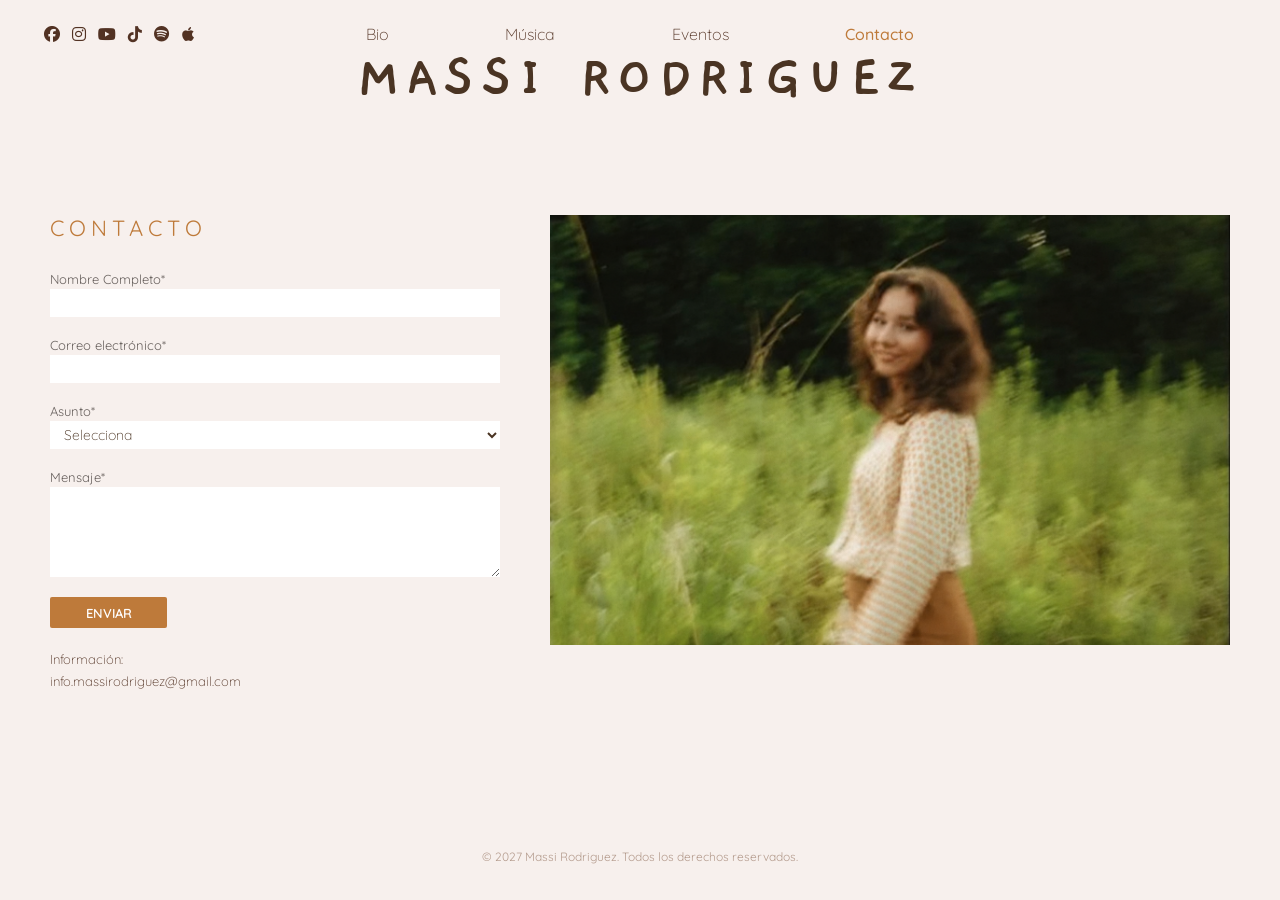
<file: html/contacto.html>
<!DOCTYPE html>
<html lang="es">
<head>
    <meta charset="UTF-8">
    <meta name="viewport" content="width=device-width, initial-scale=1.0">
    <link rel="shortcut icon" href="../img/mr-icono.ico" type="image/x-icon">

    <title>Massi Rodriguez - Contacto</title>

    <!-- Archivo CSS -->
    <link rel="stylesheet" href="../css/header.css">
    <link rel="stylesheet" href="../css/contacto.css">
    <link rel="stylesheet" href="../css/light.css">

    <!-- Font Awesome -->
    <link rel="stylesheet" href="https://cdnjs.cloudflare.com/ajax/libs/font-awesome/6.5.0/css/all.min.css">

</head>
<body>
    <!-- =========================
         HEADER-MENU
    ========================= -->
    <div id="menu"></div>

    <!-- =========================
         LOGO
    ========================= -->
    <main class="main-content">
        <!-- Logo -->
        <div class="logo">
            <a href="../index.html">MASSI RODRIGUEZ</a>
        </div>
    </main>

    <!-- =========================
         CONTENIDO
    ========================= -->
     <main class="contacto">
  

    <div class="contenido">
      <section>
          <h1>CONTACTO</h1>
        <form class="formulario"
      action="https://formsubmit.co/info.massirodriguez@gmail.com"
      method="POST">

  <input type="hidden" name="_subject" value="Nuevo mensaje desde la web">
  <input type="hidden" name="_captcha" value="true">

  <div class="campo">
    <label for="nombre">Nombre Completo*</label>
    <input type="text" id="nombre" name="nombre" required>
  </div>

  <div class="campo">
    <label for="correo">Correo electrónico*</label>
    <input type="email" id="correo" name="email" required>
  </div>

  <div class="campo">
    <label for="asunto">Asunto*</label>
    <select id="asunto" name="asunto" required>
      <option value="" selected disabled>Selecciona</option>
      <option value="Consulta">Consulta</option>
      <option value="Servicios">Booking</option>
      <option value="Otro">Invitación de Iglesia</option>
      <option value="Otro">Colaboración</option>
      <option value="Otro">Entrevista / Podcast / Medios</option>
      <option value="Otro">Otros</option>
    </select>
  </div>

  <div class="campo">
    <label for="mensaje">Mensaje*</label>
    <textarea id="mensaje" name="mensaje" required></textarea>
  </div>

  <button type="submit" class="enviar">ENVIAR</button>
</form>

        <div class="informacion">
          <p>Información:</p>
          <p><a href="mailto:info.massirodriguez@gmail.com" style="color: inherit; text-decoration: none;">info.massirodriguez@gmail.com</a></p>
        </div>
      </section>

      <div class="imagen" aria-label="Espacio para una imagen">
       <img src="../img/foto5.png" alt="Imagen de contacto">
      
      </div>
    </div>
  </main>
    <!-- =========================
         FOOTER
    ========================= -->
    <footer class="bottom-website">
        <p> &copy; 2027 Massi Rodriguez. Todos los derechos reservados. </p>
    </footer>

    <!-- codigos js-->
    <script src="../js/header-menu.js"></script>
</body>
</html>
</file>
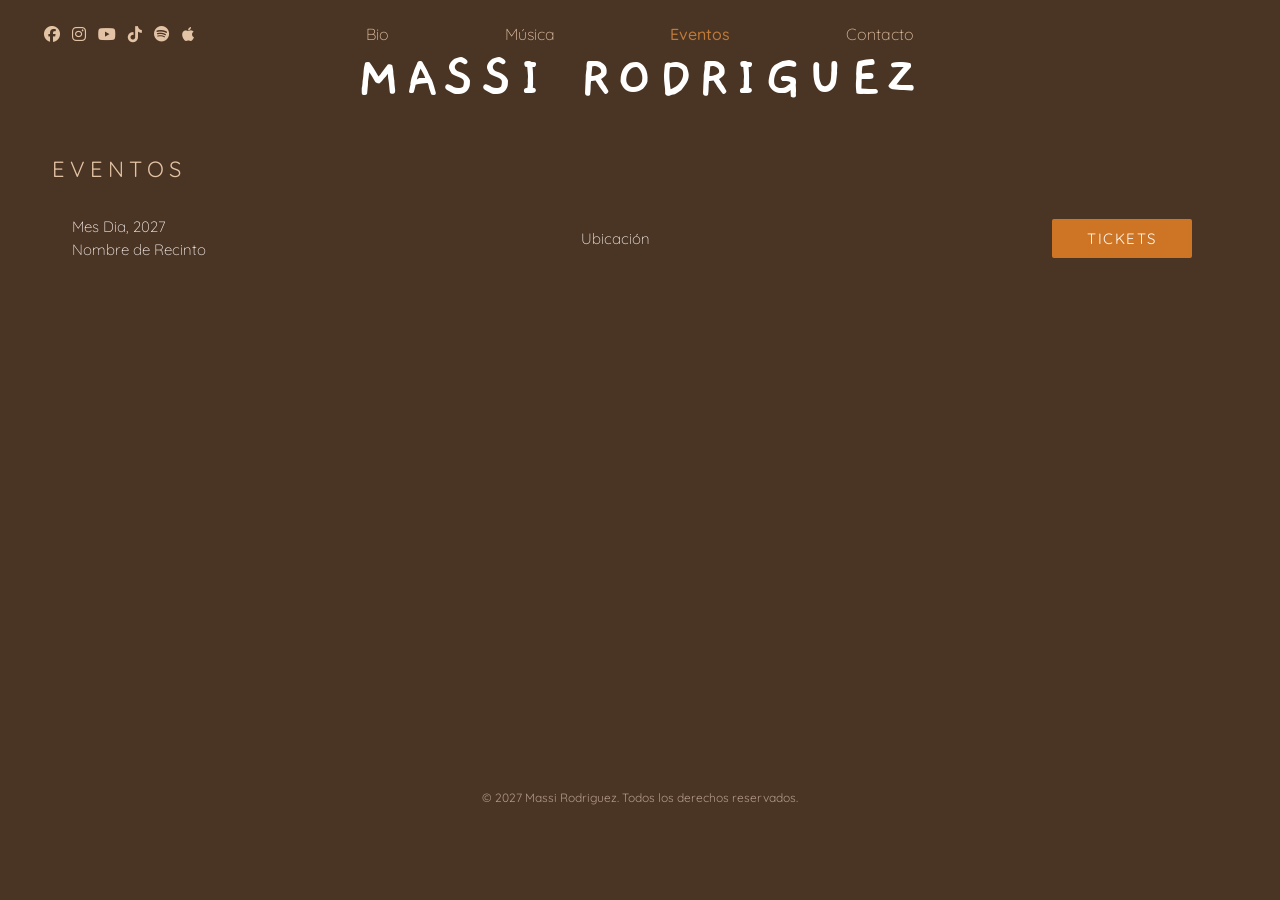
<file: html/eventos.html>
<!DOCTYPE html>
<html lang="es">
<head>
    <meta charset="UTF-8">
    <meta name="viewport" content="width=device-width, initial-scale=1.0">
    <link rel="shortcut icon" href="../img/mr-icono.ico" type="image/x-icon">

    <title>Massi Rodriguez - Eventos</title>

    <!-- Archivo CSS -->
    <link rel="stylesheet" href="../css/header.css">
    <link rel="stylesheet" href="../css/eventos.css">
    <link rel="stylesheet" href="../css/dark.css">

    <!-- Font Awesome -->
    <link rel="stylesheet" href="https://cdnjs.cloudflare.com/ajax/libs/font-awesome/6.5.0/css/all.min.css">

</head>
<body>
    <!-- =========================
         HEADER-MENU
    ========================= -->
    <div id="menu"></div>

    <!-- =========================
         LOGO
    ========================= -->
    <main class="main-content">
        <!-- Logo -->
        <div class="logo">
            <a href="../index.html">MASSI RODRIGUEZ</a>
        </div>
    </main>

    <!-- =========================
         CONTENIDO
    ========================= -->
   <main class="eventos" aria-label="Próximos eventos">

    <h1>EVENTOS</h1>
    
    <div id="lista-eventos" class="lista-eventos">
    </div>
  </main>
    <!-- =========================
         FOOTER
    ========================= -->
    <footer class="bottom-website">
        <p> &copy; 2027 Massi Rodriguez. Todos los derechos reservados. </p>
    </footer>

    <!-- codigos js-->
    <script src="../js/header-menu.js"></script>
    <script src="../js/eventos.js" defer></script>
</body>
</html>
</file>
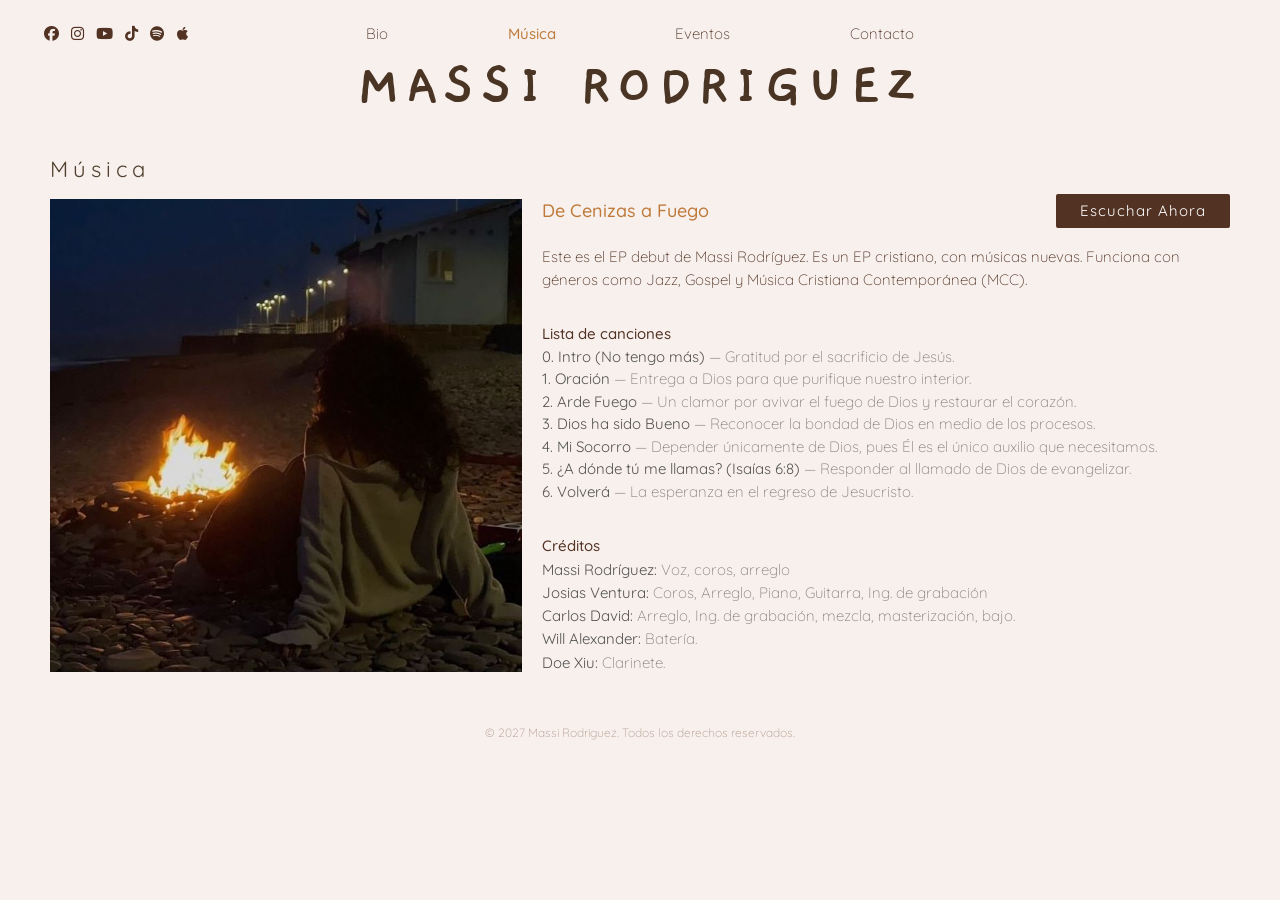
<file: html/musica.html>
<!DOCTYPE html>
<html lang="es">
<head>
    <meta charset="UTF-8">
    <meta name="viewport" content="width=device-width, initial-scale=1.0">
    <link rel="shortcut icon" href="../img/mr-icono.ico" type="image/x-icon">

    <title>Massi Rodriguez - Música</title>

    <!-- Archivo CSS -->
    <link rel="stylesheet" href="../css/header.css">
    <link rel="stylesheet" href="../css/musica.css">
    <link rel="stylesheet" href="../css/light.css">

    <!-- Font Awesome -->
    <link rel="stylesheet" href="https://cdnjs.cloudflare.com/ajax/libs/font-awesome/6.5.0/css/all.min.css">

</head>
<body>
    <!-- =========================
         HEADER-MENU
    ========================= -->
    <div id="menu"></div>

    <!-- =========================
         LOGO
    ========================= -->
    <main class="main-content">
        <!-- Logo -->
        <div class="logo">
            <a href="../index.html">MASSI RODRIGUEZ</a>
        </div>


    
    </main>

    <!-- =========================
         CONTENIDO
    ========================= -->
    <main class="page">
    <h1>Música</h1>

    <section class="music-layout" aria-label="Álbum De Cenizas a Fuego">
       
      <img class="album-art"  src="../img/prueba-album-cenizasafuego.jpeg">


      <div class="details">
        <div class="title-row">
          <h2>De Cenizas a Fuego</h2>
          <a class="listen-button" href="#canciones">Escuchar Ahora</a>
        </div>

        <p>
          Este es el EP debut de Massi Rodríguez. Es un EP cristiano, con músicas nuevas.
          Funciona con géneros como Jazz, Gospel y Música Cristiana Contemporánea (MCC).
        </p>

        <section id="canciones" aria-labelledby="songs-heading">
          <h3 id="songs-heading">Lista de canciones</h3>
          <ol class="tracklist">
            <li><span class="track-number">0.</span> <span class="track-name">Intro (No tengo más)</span> <span class="track-note">— Gratitud por el sacrificio de Jesús.</span></li>
            <li><span class="track-number">1.</span> <span class="track-name">Oración</span> <span class="track-note">— Entrega a Dios para que purifique nuestro interior.</span></li>
            <li><span class="track-number">2.</span> <span class="track-name">Arde Fuego</span> <span class="track-note">— Un clamor por avivar el fuego de Dios y restaurar el corazón.</span></li>
            <li><span class="track-number">3.</span> <span class="track-name">Dios ha sido Bueno</span> <span class="track-note">— Reconocer la bondad de Dios en medio de los procesos.</span></li>
            <li><span class="track-number">4.</span> <span class="track-name">Mi Socorro</span> <span class="track-note">— Depender únicamente de Dios, pues Él es el único auxilio que necesitamos.</span></li>
            <li><span class="track-number">5.</span> <span class="track-name">¿A dónde tú me llamas? (Isaías 6:8)</span> <span class="track-note">— Responder al llamado de Dios de evangelizar.</span></li>
            <li><span class="track-number">6.</span> <span class="track-name">Volverá</span> <span class="track-note">— La esperanza en el regreso de Jesucristo.</span></li>
          </ol>
        </section>

        <section class="credits" aria-labelledby="credits-heading">
          <h3 id="credits-heading">Créditos</h3>
          <p>
            <span class="track-name">Massi Rodríguez:</span> <span class="track-note">Voz, coros, arreglo</span><br>
            <span class="track-name">Josias Ventura:</span> <span class="track-note">Coros, Arreglo, Piano, Guitarra, Ing. de grabación</span><br>
            <span class="track-name">Carlos David:</span> <span class="track-note">Arreglo, Ing. de grabación, mezcla, masterización, bajo.</span><br>
            <span class="track-name">Will Alexander:</span> <span class="track-note">Batería.</span><br>
            <span class="track-name">Doe Xiu:</span> <span class="track-note">Clarinete.</span>
          </p>
        </section>
      </div>
    </section>
  </main>
    <!-- =========================
         FOOTER
    ========================= -->
    <footer class="bottom-website">
        <p> &copy; 2027 Massi Rodriguez. Todos los derechos reservados. </p>
    </footer>

    <!-- codigos js-->
    <script src="../js/header-menu.js"></script>
</body>
</html>
</file>
<file: css/header.css>
@import url('https://fonts.googleapis.com/css2?family=Gaegu&display=swap');
@import url('https://fonts.googleapis.com/css2?family=Quicksand:wght@300..700&display=swap');
* {
    margin: 0;
    padding: 0;
    box-sizing: border-box;
    font-family: 'Quicksand', sans-serif;
}
::selection {
    background-color: #be7a3a;
    color: #F7F0ED;
}
/* =========================
    HEADER
========================= */
header {
    position: relative;
    width: 100%;
    height: 40px;
    flex-shrink: 0;
}
.header-content {
    display: grid;
    grid-template-columns: 1fr 1.5fr 1fr;
    align-items: center;
    width: 100%;
    height: 170%;
}

/* ======== SOCIAL ======== */
.social-media {
    text-align: left;
    padding-left: 40px;
}
.social-media a {
    padding: 0 4px;
}

/* ======== MENU ======== */
.menu {
    text-align: center;
    padding: 0;
    width: 100%;
}
.menu-header-links {
    display: flex;
    justify-content: space-between;
    align-items: center;
    list-style: none;
    margin: 0;
    padding: 0;
    width: 100%;
    font-weight: 200;
}

/* ======== MENU-BOTON-WEBSITE ======== */
.menu-button {
    padding-left: 50px;
}
.menu-btn {
    display: none;
    position: absolute;     
    z-index: 1001;
    
}
.menu-btn i { 
    margin-left: 5px; 
}

/* ======== MENU-BOTON-RESPONSIVE ======== */
.close-btn {
    position: absolute;
    color: #F7F0ED;
}
.menu-btn, .close-btn  {
    border: 0;
    cursor: pointer;
    background: transparent;
    font: 500 15px "Quicksand", sans-serif;
    padding: 10px 12px;
    top: 14px;
    right: 18px;
    
}
.menu-btn.hidden {
    display: none !important;
}






/* ======== MENU RESPONSIVE======== */
.overlay {
    font-weight: 200;
    position: fixed;
    inset: 0;
    z-index: 2000;
    display: flex;
    flex-direction: column;
    align-items: center;
    justify-content: center;
    color: #F7F0ED;
    background: #4a3423;
    opacity: 0;
    visibility: hidden;
    pointer-events: none;
    transition: opacity .3s ease, visibility .3s ease;
    cursor: pointer;
}

.overlay.active {
    opacity: 1;
    visibility: visible;
    pointer-events: auto;
}

.overlay-links {
    display: flex;
    flex-direction: column;
    align-items: center;
    gap: 24px;
}

.overlay-links a {
    font-size: 20px;
    letter-spacing: 2px;
    color: #F7F0ED;
}




/* ======== MENU RESPONSIVE-LOGO ======== */
.logo-mobile {
    position: absolute;
    top: 18px;
    left: 20px;
    font-size: clamp(24px, 6vw, 38px);
    font-weight: bold;
    color: #F7F0ED;
}
.logo-mobile a {
    color: #F7F0ED;
    font-family: "Gaegu", sans-serif;
}




/* ======== MENU RESPONSIVE-PIE DE PAGINA ======== */
.bottom-mobile {
    position: absolute;
    bottom: 18px;
    width: 100%;
    text-align: center;
    color: #b49b8d;
    font-size: 12px;
}

.bottom-mobile, .bottom-website {
    cursor: default;
}



/* =========================
    LOGO
========================= */
.logo {
    flex-shrink: 0;
    text-align: center;
    font-family: "Gaegu", sans-serif;
    font-weight: bold;
    font-size: clamp(48px, 4.8vw, 60px);
    letter-spacing: clamp(4.5px, 0.5vw, 35px);
    white-space: nowrap;
    transition: color 0.3s ease;
}
.logo a{
    color: #4a3423;
    font-family: "Gaegu", sans-serif;
}


/* =========================
    FOOTER
========================= */

footer {
    margin-top: auto;
    width: 100%;
    padding-bottom: 10px;
    color: #b49b8d;
    font-size: 12px;
    text-align: center;
    flex-shrink: 0;
}


/* =========================
    RESPONSIVE TABLET
========================= */

@media (max-width: 992px) {
    .menu {
        display: none;
    }
    .menu-btn {
        display: block;
    }
    .social-media {
        width: 150%;
    }
}

@media (min-width: 993px) {
    .overlay { 
        display: none; 
    }
}
/* =========================
    RESPONSIVE CELULAR
========================= */
@media (max-width: 600px) {
    .social-media {
        width: 160%;
        font-size: 13px;
        padding-left: 30px;
    }
    .social-media a{
        padding-right: 0px;
    }
    .menu {
        display: none;
    }
    .menu-btn {
        display: block;
    }
    
    .logo {
        font-size: clamp(32px, 9vw, 45px);
        letter-spacing: clamp(2px, 1vw, 8px);
    }
}
</file>
<file: css/index.css>
@import url('https://fonts.googleapis.com/css2?family=Gaegu&display=swap');
@import url('https://fonts.googleapis.com/css2?family=Quicksand:wght@300..700&display=swap');
html {
    min-height: 100%;
}
body {
    min-height: 100vh;
    min-height: 100dvh;
    display: flex;
    flex-direction: column;
    margin: 0;
    font-family: "Quicksand", sans-serif;
    font-size: 15px;
}
::selection {
    background-color: #be7a3a;
    color: #fdf5e6;
}

/* =========================
    CONTENIDO PRINCIPAL
========================= */
.main-content {
    flex: 1;
    display: flex;
    flex-direction: column;
    width: 100%;
    min-height: 0;
}

/* =========================
    ALBUM
========================= */
#album-container {
    display: flex;
    flex-direction: column;
    align-items: center;
    gap: 8px;
    width: 320px;
    max-width: calc(100vw - 40px);
    margin: auto;
    text-align: center;
    flex-shrink: 0;
}

#album-container img {
    display: block;
    width: 100%;
    height: auto;
    aspect-ratio: 1 / 1;
    object-fit: cover;
    border-radius: 2px;
    box-shadow: 0 5px 15px rgba(0, 0, 0, 0.15);
}

#album-container .album-title {
    display: block;
    width: 100%;
    box-sizing: border-box;
    color: #222;
    font-family: inherit;
    font-size: 13px;
    font-weight: 400;
    letter-spacing: 1.2px;
    line-height: 1.8;
    text-align: justify;
    text-align-last: justify;
    text-decoration: none;
    text-transform: uppercase;
    overflow-wrap: anywhere;
    padding: 0 12px;
}

#album-container .album-title:hover {
    color: #be7a3a;
}

#album-container .btn-album {
    width: 100%;
    box-sizing: border-box;
    padding: 10px 12px;
    border: none;
    border-radius: 2px;
    background: #be7a3a;
    color: #fff;
    font-family: inherit;
    font-size: 13px;
    font-weight: 600;
    letter-spacing: 1px;
    cursor: pointer;
    transition: background 0.25s ease,
                transform 0.25s ease;
}


#album-container .btn-album:hover {
    background: #523223;
    transform: translateY(-2px);
}
</file>
<file: css/light.css>
/* =========================
    RESET GENERAL
========================= */
body{
    background: #F7F0ED;
    color: #523223;
}
a {
    text-decoration: none;
    color: #523223;
}
a:hover {
    color: #be7a3a;
}
.menu-btn:hover, 
.close-btn:hover, 
.logo-mobile a:hover, 
.overlay-links a:hover {
    color: #be7a3a;
}
.menu-btn {
    color: #523223;
}
</file>
<file: css/bio.css>
@import url('https://fonts.googleapis.com/css2?family=Gaegu&display=swap');
@import url('https://fonts.googleapis.com/css2?family=Quicksand:wght@300..700&display=swap');
#bio {
    font-weight: 500;
    color: #be7a3a;
}
.biografia {
            width: 100%;
            max-width: 1300px;
            margin: 0 auto;
            padding: 40px 48px;
            display: grid;
            grid-template-columns: 1fr 1.2fr;
            gap: 24px;
            align-items: center;
            user-select: none;
            -webkit-user-select: none;
        }
        .contenido {
            width: 100%;
        }
        .contenido h1 {
            font-size: 22px;
            font-weight: 400;
            margin-bottom: 14px;
            letter-spacing: 5px;
            color: #E3C3A5;
        }
        .texto p {
            color: #FFF;
            font-size: 11px;
            line-height: 1.42;
            text-align: justify;
            margin-bottom: 14px;
            font-weight: 100;
        }
        .imagen {
            display: block;
            width: 100%;
            height: 420px;
            object-fit: cover;
            object-position: center;
        }


        /* =========================
   RESPONSIVE TABLET
========================= */
@media (max-width: 992px) {
    .biografia {
        display: flex;
        flex-direction: column;
        align-items: stretch;
        padding: 35px 30px;
        gap: 24px;
    }

    .contenido {
        width: 100%;
    }

    .imagen {
        display: block;
        width: 100%;
        height: auto;
        aspect-ratio: 4 / 3;
        object-fit: cover;
        object-position: center;
    }
}


/* =========================
   RESPONSIVE CELULAR
========================= */
@media (max-width: 600px) {

    .biografia {
        display: flex;
        flex-direction: column;
        align-items: stretch;
        padding: 30px 6% 30px;
        gap: 24px;
    }

    .contenido {
        width: 100%;
    }

    .texto p {
        text-align: left;
        margin-bottom: 18px;
    }

    .imagen {
        display: block;
        width: 100%;
        height: auto;
        aspect-ratio: 4 / 3;
        object-fit: cover;
        object-position: center;
    }
}
</file>
<file: css/dark.css>
/* =========================
    RESET GENERAL
========================= */
body{
    background: #4a3423;
    color: #F7F0ED;
}
a {
    text-decoration: none;
            color: #E3C3A5;
}
a:hover {
    color: #fe9431ba;
}
.menu-btn:hover, 
.close-btn:hover, 
.logo-mobile a:hover, 
.overlay-links a:hover {
    color: #fe9431ba;
}
.menu-btn {
    color: #E3C3A5;
}
.logo a{
    color: #ffffff;
    font-family: "Gaegu", sans-serif;
}

.logo a:hover {
    color: #fe9431ba;
}
</file>
<file: css/contacto.css>
@import url('https://fonts.googleapis.com/css2?family=Quicksand:wght@300..700&display=swap');    @import url('https://fonts.googleapis.com/css2?family=Montserrat:wght@300;400&family=Roboto+Condensed:wght@300;400&display=swap');
#contacto {
    font-weight: 500;
    color: #be7a3a;
}
    .contacto {
     
      padding: 100px 50px;
    }

    h1 {
      margin: 0 0 30px;
      line-height: 1.2;
      font-size: 22px;
      font-weight: 400;
      letter-spacing: 5px;
      color: #be7a3a;
    }

    .contenido {
      display: grid;
      grid-template-columns: 450px minmax(0, 2fr);
      gap: 50px;
      align-items: start;
    }

    .formulario {
      display: flex;
      flex-direction: column;
    }

    .campo {
      margin-bottom: 20px;
    }

    label {
      display: block;
      margin-bottom: 2px;
      color: #68615e;
      font-weight: 400;
      font-size: 13px;
    }

    input,
    select,
    textarea {
      display: block;
      width: 100%;
      border: 0;
      border-radius: 0;
      background: #fff;
      color: #4a3423;
      padding: 7px 10px;
      font: 300 14px 'Quicksand', sans-serif;
      outline-offset: 2px;
    }

    input,
    select {
      height: 28px;
    }

    select {
      padding-top: 4px;
      padding-bottom: 4px;
    }

    textarea {
      height: 90px;
      resize: vertical;
    }

    button {
      width: 117px;
      height: 31px;
      border: 0;
      border-radius: 2px;
      background: #be7a3a;
      color: #fff;
      font-family: inherit;
    font-size: 13px;
    font-weight: 600;
      cursor: pointer;
      transition: background .2s ease;
    }

    .enviar:hover {
      background: #4a3423;
    }

    .informacion {
      margin-top: 20px;
      color: #523223;
      font: 300 13px/1.7 'Quicksand', sans-serif;
    }

    .informacion p {
      margin: 0px;
    }

    .imagen {
      width: 100%;
      height: 80%;
      aspect-ratio: 630 / 495;
      min-height: 430px;
      min-width: 200px;
      display: flex;
      align-items: right;
      justify-content: right;
      overflow: hidden;
    }

    .imagen img {
      display: block;
      width: 100%;
      height: 100%;
      object-fit: cover;

      align-items: right;
      justify-content: right;

    }

    @media (max-width: 900px) {



      .contenido {
        grid-template-columns: 1fr;
        gap: 20px;
      }

      .imagen {
        aspect-ratio: 4 / 3;
      }
    }



input:focus, select:focus, textarea:focus {
    border: 1.2px solid #be7a3a ;
    outline: none;
}
</file>
<file: css/eventos.css>
#evento {
    font-weight: 500;
    color: #be7a3a;
}
/* -----Titulo de Evento-----*/
.eventos h1 {
    font-size: 22px;
    font-weight: 400;
    margin-bottom: 14px;
    letter-spacing: 5px;
    color: #E3C3A5;
}

/* -----Contendor Eventos-----*/
.eventos {
    width: 100%;
    min-height: 75vh;
    padding: 40px 4.05%;
    font: 300 15px "Quicksand", sans-serif;
    color: #F7F0ED;

}

.lista-eventos {
    display: flex;
    flex-direction: column;
    gap: 0px;
}

.evento {
    display: grid;
    grid-template-columns: minmax(270px, 1fr) minmax(220px, 0.92fr) 156px;
    align-items: center;
    column-gap: 30px;
    min-height: 70px;
    padding: 20px 20px 20px 20px;
    color: inherit;
    text-decoration: none;
    outline-offset: -3px;
    font-size: 15px;
}

.evento:hover,
.evento:focus-visible {
    background: #58412f;
}

.detalles {
    display: flex;
    flex-direction: column;
    gap: 3px;
    min-width: 0;
    line-height: 1.35;
}

.fecha, .recinto, .ubicacion {
    overflow-wrap: anywhere;
}

.ubicacion {
    line-height: 1.35;
}

.boton-tickets {
    display: inline-flex;
    justify-content: center;
    align-items: center;
    text-align: center;
    width: 120px;
    min-height: 20px;
    padding: 10px 70px;
    background: #cd7524;
    color: #fff8f0;
    letter-spacing: 1.5px;
    text-transform: uppercase;
    font-size: 15px;
    font-weight: 400;
    border-radius: 2px;
}


.boton-tickets:hover {
    background: #9e5a1b;
}

@media (max-width: 800px) {
    .ubicacion {
        grid-column: 1;
        grid-row: 2;
    }

    .evento {
        grid-template-columns: 1fr auto;
        column-gap: 14px;
        row-gap: 10px;
        padding: 30px 30px;
        min-height: 0;
    }

    .boton-tickets {
        grid-column: 2;
        grid-row: 1 / span 2;
        width: 110px;
        min-height: 40px;
    }

    .eventos { 
        padding: 30px 30px; 
    }
}

@media (prefers-reduced-motion: reduce) {
    *, *::before, *::after { 
        transition: none !important; 
    }
}
</file>
<file: css/musica.css>
#musica {
    font-weight: 500;
    color: #be7a3a;
}

    :root {
      --ink: #51402f;
      --text: #62605e;
      --muted: #85817e;
      --button: #523223;
    }

    * { box-sizing: border-box; }

    body {
      margin: 0;
      color: var(--text);
      font-family: 'Quicksand', sans-serif;
      font-size: 15px;
      font-weight: 300;
      line-height: 1.5;
    }

    .page {
      padding: 25px 50px 50px;
      max-width: 1500px;
      margin: 0 auto;
    }

    h1 {
      margin: 0 0 14px;
      color: var(--ink);
      font-size: 22px;
      font-weight: 400;
      letter-spacing: 5px;
      line-height: 1.35;
    }

    .music-layout {
      display: grid;
      grid-template-columns: minmax(280px, 40%) minmax(0, 1fr);
      gap: 20px;
      align-items: start;
    }

    .album-art {
      width: 100%;
      display: flex;
      align-items: center;
      justify-content: center;
      text-align: center;
    }

    .details { min-width: 0; }

    .title-row {
      display: flex;
      align-items: center;
      justify-content: space-between;
      gap: 20px;
      margin: -5px 0 18px;
    }

    h2 {
      margin: 0;
      color: #be7a3a;
      font-size: 18px;
      font-weight: 500;
    }

    .listen-button {
      display: inline-block;
      flex: 0 0 auto;
      padding: 6px 24px;
      background: var(--button);
      color: #fff;
      text-decoration: none;
      font-size: 15px;
      font-weight: 400;
      letter-spacing: 1px;
      border-radius: 2px;
      transition: background .2s ease;
    }

    
    .listen-button:focus-visible { background: #523223; }

    .listen-button:hover{
      background-color: #be7a3a;
      color:#523223;
      font-weight: 400;
    }
    p { margin: 0 0 32px; }

    h3 {
      margin: 0;
      color: #523223;
      font-size: 15px;
      font-weight: 500;
    }

    .tracklist {
      list-style: none;
      padding: 0;
      margin: 0 0 32px;
    }

    .tracklist li { margin: 0; }
    .track-number, .track-name { color: #545454; font-weight: 400; }
    .track-note { color: var(--muted); }

    .credits p {
      margin: 0;
      line-height: 1.55;
    }

    @media (max-width: 900px) {
      .page { padding: 30px 30px 30px; }
      .music-layout { grid-template-columns: 1fr; gap: 24px; }
      .title-row { flex-wrap: wrap; margin-top: 0; }
      .details p{font-family: 12px;}
    }

    @media (max-width: 600px) {
      .page { padding-right: 30px; padding-left: 30 px; }
      .title-row { align-items: flex-start; flex-direction: column; gap: 12px; }
      .listen-button { padding: 8px 18px; }
      .details{font-family: 10px;}
    }
</file>
